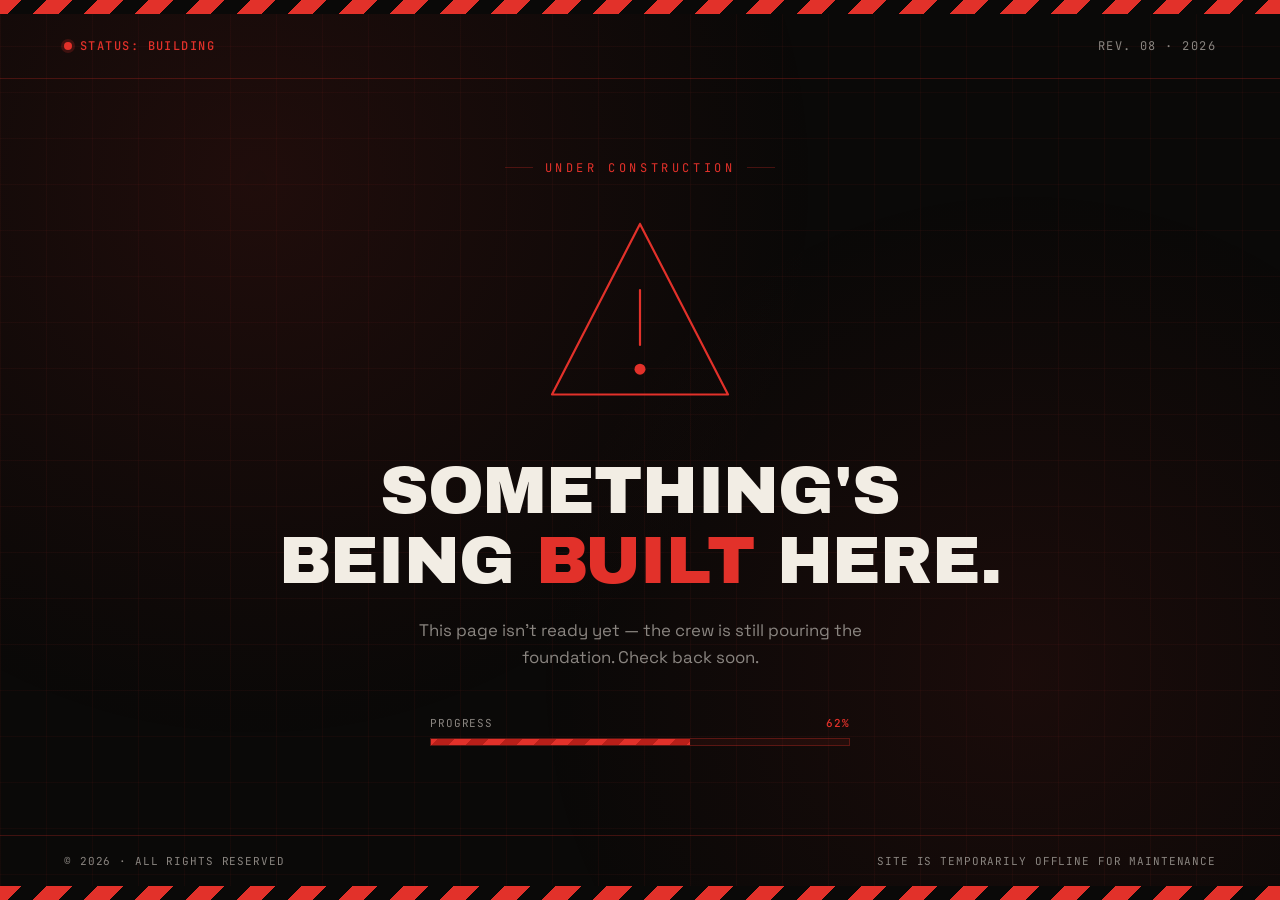
<file: index.html>
<!DOCTYPE html>
<html lang="en">
<head>
<meta charset="UTF-8">
<meta name="viewport" content="width=device-width, initial-scale=1.0">
<title>Under Construction</title>
<link rel="preconnect" href="https://fonts.googleapis.com">
<link href="https://fonts.googleapis.com/css2?family=Archivo+Black&family=Space+Grotesk:wght@400;500;600;700&family=JetBrains+Mono:wght@400;500&display=swap" rel="stylesheet">
<style>
  :root{
    --black: #0a0908;
    --red: #e2312a;
    --red-dim: rgba(226,49,42,0.28);
    --paper: #f2ede4;
    --grey: #8a8580;
  }

  *{ margin:0; padding:0; box-sizing:border-box; }

  html,body{
    background: var(--black);
    color: var(--paper);
    font-family: 'Space Grotesk', sans-serif;
    min-height:100vh;
    overflow-x:hidden;
  }

  body{
    position:relative;
    display:flex;
    flex-direction:column;
    min-height:100vh;
  }

  .hazard-bar{
    height: 14px;
    width:100%;
    background: repeating-linear-gradient(
      -45deg,
      var(--red) 0 18px,
      var(--black) 18px 36px
    );
    position:relative;
    z-index:3;
  }

  .grid-bg{
    position:fixed;
    inset:0;
    background-image: radial-gradient(circle at 20% 20%, rgba(226,49,42,0.10), transparent 45%),
                       radial-gradient(circle at 80% 75%, rgba(226,49,42,0.08), transparent 40%);
    pointer-events:none;
    z-index:0;
  }

  .grid-bg::after{
    content:"";
    position:absolute;
    inset:0;
    background-image:
      linear-gradient(rgba(226,49,42,0.05) 1px, transparent 1px),
      linear-gradient(90deg, rgba(226,49,42,0.05) 1px, transparent 1px);
    background-size: 46px 46px;
  }

  header{
    position:relative;
    z-index:2;
    display:flex;
    justify-content:space-between;
    align-items:center;
    padding: 24px 5vw;
    font-family:'JetBrains Mono', monospace;
    font-size:12px;
    letter-spacing:0.12em;
    color: var(--grey);
    text-transform:uppercase;
    border-bottom: 1px solid rgba(226,49,42,0.25);
  }

  header .mark{
    color: var(--red);
    display:flex;
    align-items:center;
    gap:8px;
    font-weight:500;
  }

  header .mark::before{
    content:"";
    width:8px;
    height:8px;
    background: var(--red);
    border-radius:50%;
    box-shadow: 0 0 0 3px rgba(226,49,42,0.2);
    animation: pulse 1.8s ease-in-out infinite;
  }

  @keyframes pulse{
    0%,100%{ box-shadow: 0 0 0 3px rgba(226,49,42,0.2); }
    50%{ box-shadow: 0 0 0 7px rgba(226,49,42,0.06); }
  }

  main{
    position:relative;
    z-index:2;
    flex:1;
    display:flex;
    flex-direction:column;
    align-items:center;
    justify-content:center;
    text-align:center;
    padding: 48px 6vw 56px;
  }

  .eyebrow{
    font-family:'JetBrains Mono', monospace;
    font-size:12px;
    letter-spacing:0.3em;
    text-transform:uppercase;
    color: var(--red);
    margin-bottom:26px;
    display:flex;
    align-items:center;
    gap:12px;
  }

  .eyebrow::before, .eyebrow::after{
    content:"";
    width:28px;
    height:1px;
    background: var(--red-dim);
  }

  .icon-figure{
    width: min(220px, 55vw);
    height:auto;
    margin-bottom: 34px;
  }

  .draw-line{
    fill:none;
    stroke: var(--red);
    stroke-width: 2;
    stroke-linecap: round;
    stroke-linejoin: round;
    stroke-dasharray: 900;
    stroke-dashoffset: 900;
    animation: draw 2.2s ease-out forwards;
  }
  .draw-line.d2{ animation-delay: 0.25s; }
  .draw-line.fill{
    fill: var(--red);
    stroke:none;
    opacity:0;
    animation: appear 0.4s ease-out forwards;
    animation-delay: 1.8s;
  }
  @keyframes draw{ to{ stroke-dashoffset: 0; } }
  @keyframes appear{ to{ opacity:1; } }

  h1{
    font-family:'Archivo Black', sans-serif;
    font-weight:400;
    font-size: clamp(2.1rem, 6.4vw, 4.2rem);
    line-height:1.05;
    letter-spacing:-0.01em;
    color: var(--paper);
    max-width: 17ch;
    text-transform:uppercase;
  }

  h1 span{
    color: var(--red);
  }

  p.sub{
    margin-top: 20px;
    max-width: 44ch;
    color: var(--grey);
    font-size: 1.05rem;
    line-height:1.6;
  }

  .progress-wrap{
    margin-top: 46px;
    width: min(420px, 84vw);
  }

  .progress-label{
    display:flex;
    justify-content:space-between;
    font-family:'JetBrains Mono', monospace;
    font-size:11px;
    letter-spacing:0.08em;
    text-transform:uppercase;
    color: var(--grey);
    margin-bottom:8px;
  }

  .progress-label b{ color: var(--red); font-weight:500; }

  .progress-track{
    width:100%;
    height:8px;
    background: rgba(226,49,42,0.08);
    border: 1px solid rgba(226,49,42,0.3);
    position:relative;
    overflow:hidden;
  }

  .progress-fill{
    position:absolute;
    top:0; left:0; bottom:0;
    width: 62%;
    background: repeating-linear-gradient(
      -45deg,
      var(--red) 0 12px,
      #b81f19 12px 24px
    );
    background-size: 34px 100%;
    animation: stripes 1.1s linear infinite;
  }

  @keyframes stripes{
    to{ background-position: 34px 0; }
  }

  @media (prefers-reduced-motion: reduce){
    .draw-line, .draw-line.fill, header .mark::before, .progress-fill{
      animation: none !important;
      stroke-dashoffset: 0 !important;
      opacity:1 !important;
    }
  }

  footer{
    position:relative;
    z-index:2;
    border-top: 1px solid rgba(226,49,42,0.25);
    padding: 18px 5vw;
    display:flex;
    justify-content:space-between;
    flex-wrap:wrap;
    gap:10px;
    font-family:'JetBrains Mono', monospace;
    font-size:11px;
    letter-spacing:0.08em;
    text-transform:uppercase;
    color: var(--grey);
  }

  @media (max-width: 520px){
    header{ font-size:10px; padding:18px 5vw; }
    footer{ font-size:10px; }
  }
</style>
</head>
<body>

<div class="hazard-bar" aria-hidden="true"></div>
<div class="grid-bg" aria-hidden="true"></div>

<header>
  <div class="mark">Status: building</div>
  <div>Rev. 08 &middot; 2026</div>
</header>

<main>
  <div class="eyebrow">Under Construction</div>

  <svg class="icon-figure" viewBox="0 0 200 200" xmlns="http://www.w3.org/2000/svg" role="img" aria-label="Warning triangle icon">
    <path d="M100,20 L180,175 L20,175 Z" class="draw-line" />
    <line x1="100" y1="80" x2="100" y2="130" class="draw-line d2" />
    <circle cx="100" cy="152" r="5" class="draw-line fill" />
  </svg>

  <h1>Something's being <span>built</span> here.</h1>
  <p class="sub">This page isn't ready yet — the crew is still pouring the foundation. Check back soon.</p>

  <div class="progress-wrap">
    <div class="progress-label">
      <span>Progress</span>
      <b>62%</b>
    </div>
    <div class="progress-track">
      <div class="progress-fill"></div>
    </div>
  </div>
</main>

<footer>
  <span>&copy; 2026 &middot; All rights reserved</span>
  <span>Site is temporarily offline for maintenance</span>
</footer>

<div class="hazard-bar" aria-hidden="true"></div>

</body>
</html>
</file>
